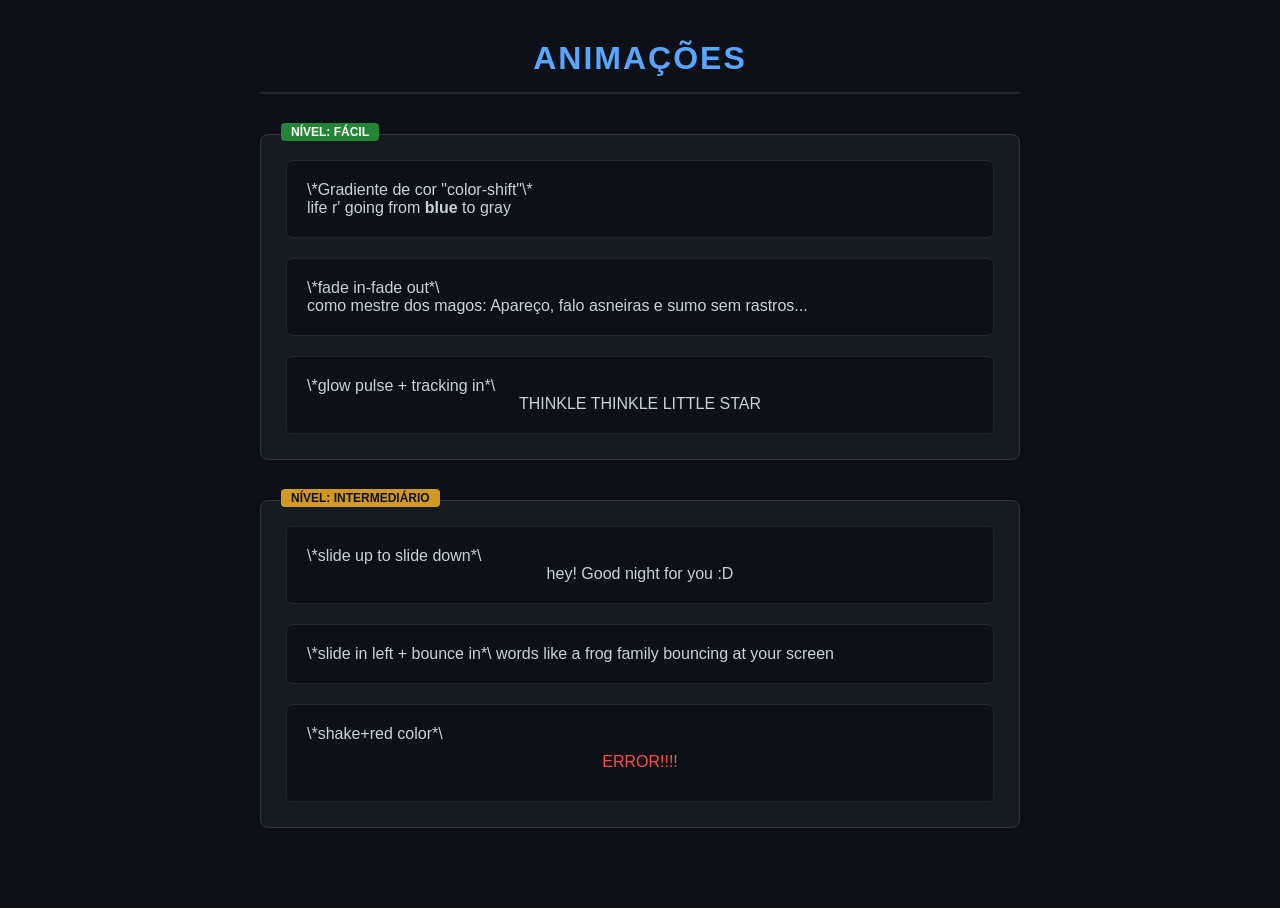
<file: Effects easy-medium css3/index.html>
<!DOCTYPE html>
<html lang="en">
<head>
    <meta charset="UTF-8">
    <meta name="viewport" content="width=device-width, initial-scale=1.0">
    <title>CSS3 Animation FX CSS3</title>
    <link rel="stylesheet" href="style.css">
</head>
<body>
    <h1 class="titulo">ANIMAÇÕES</h1>
<div class="facil">  

    <div class="animation1">   \*Gradiente de cor "color-shift"\*
        <p class="txt1">life r' going from <span class="blue1"> blue</span> to <span class="gray1"></span> gray</span></p>

    </div>

    <div class="animation2">   \*fade in-fade out*\
        <p class="txt2">como mestre dos magos: Apareço, falo asneiras e sumo sem rastros...</p>
    </div>

    <div class="animation3">   \*glow pulse + tracking in*\
        <p class="txt3">thinkle thinkle little star </p>

    </div>
</div>

<div class="intermediario">  

    
    <div class="animation4">   \*slide up to slide down*\
        <p class="txt4">hey! Good night for you :D</p>

    </div>


    <div class="animation5">   \*slide in left + bounce in*\
        <p class="txt5">words like a frog family bouncing at your screen</p>

    </div>


    <div class="animation6">   \*shake+red color*\
        <p class="txt6">ERROR!!!!</p>

    </div>
</div>
</body>
</html>
</file>
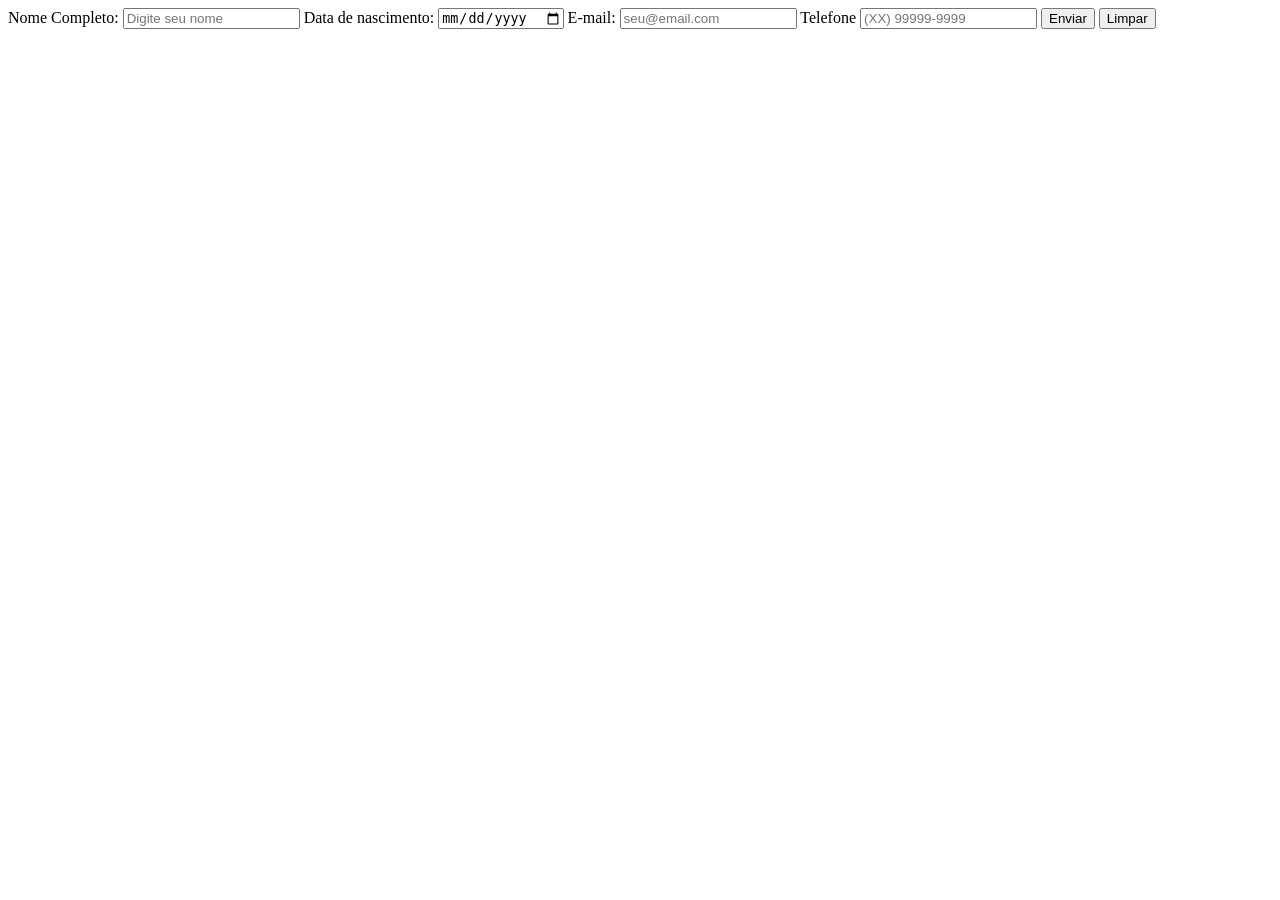
<file: Formulário/index.html>
<!DOCTYPE html>
<html lang="pt-BR>
<head>
    <meta charset="UTF-8">
    <meta name="viewport" content="width=device-width, initial-scale=1.0">
    <title>Formulário</title>
</head>
<body>
 
     <form action="" method="POST">

        <label for="nome">Nome Completo:</label>
        <input type="text" id="nome" name="nome" required placeholder="Digite seu nome">
    
        <label for="date">Data de nascimento:</label>
        <input type="date" id="" name="Data de nascimento" required>
       
        <label for="email">E-mail:</label>
        <input type="email" id="email" name="email" required placeholder="seu@email.com">
    
        <label  for="phone">Telefone</label>
        <input type="tel" id="celular" name="celular" placeholder="(XX) 99999-9999" required>

        <button type="submit">Enviar</button>
        <button type="reset">Limpar</button>
    </div>
    </form>
</body>
</html>
</file>
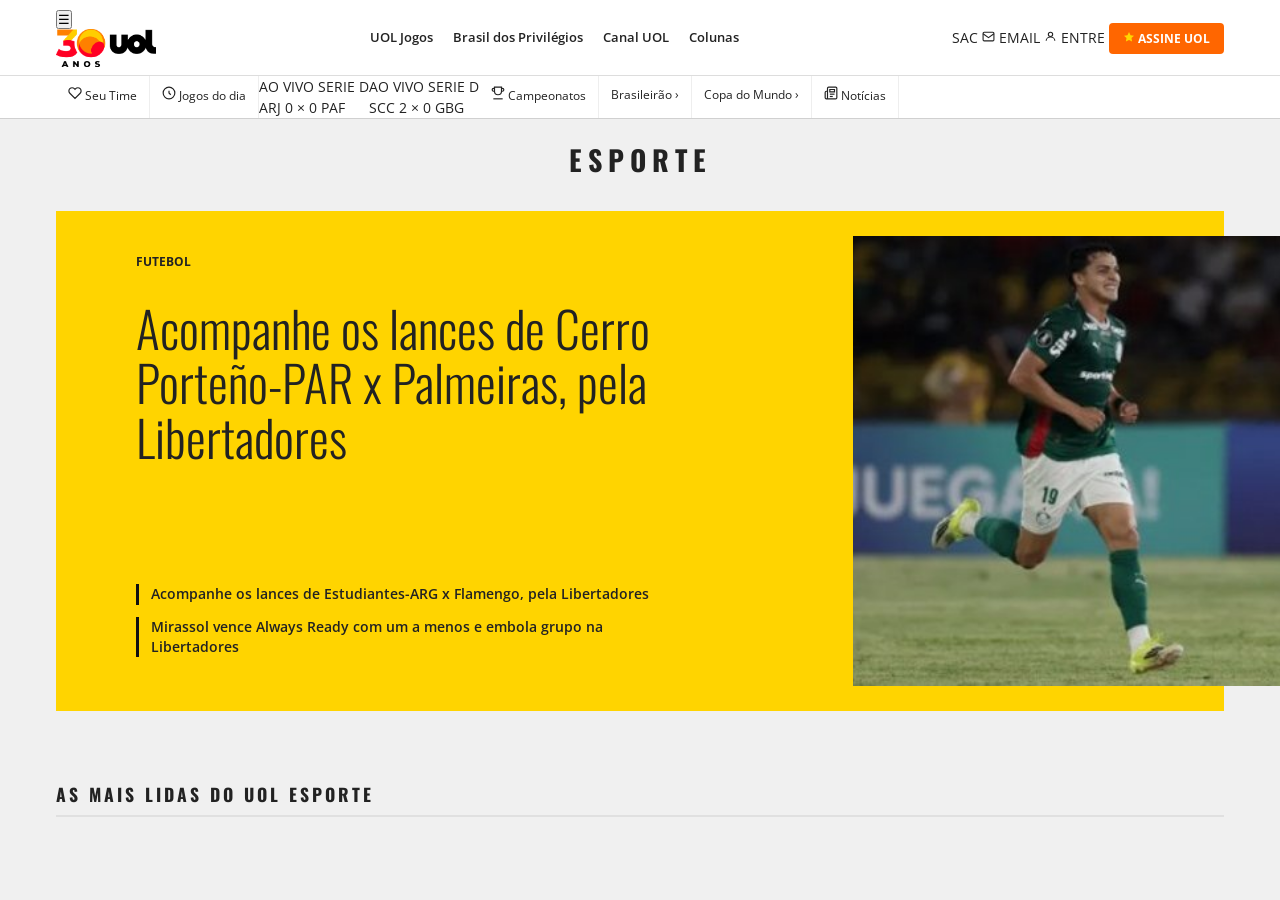
<file: SITE CLONE/index.html>
<!DOCTYPE html>
<html lang="pt-BR">
<head>
  <meta charset="UTF-8" />
  <meta name="viewport" content="width=device-width, initial-scale=1.0" />
  <title>UOL Esporte - Acompanhe ao vivo</title>
  <link rel="stylesheet" href="style.css" />
  <link href="https://fonts.googleapis.com/css2?family=Open+Sans:wght@400;600;700&family=Oswald:wght@500;700&display=swap" rel="stylesheet" />
</head>
<body>

  <!-- ===== TOPO / HEADER ===== -->
  <header class="header">
    <div class="header-inner">
      <div class="header-left">
        <button class="menu-btn" aria-label="Menu">&#9776;</button>
        <a href="#" class="logo">
          <img src="logo-uol-30-positivo (1).png" alt="UOL 30 Anos" class="logo-img" />
        </a>
      </div>
      <nav class="header-nav">
        <a href="#">UOL Jogos</a>
        <a href="#">Brasil dos Privilégios</a>
        <a href="#">Canal UOL</a>
        <a href="#">Colunas</a>
      </nav>
      <div class="header-right">
        <a href="#" class="header-link">SAC</a>
        <a href="#" class="header-link">
          <svg width="13" height="13" viewBox="0 0 24 24" fill="none" stroke="currentColor" stroke-width="2"><rect x="2" y="4" width="20" height="16" rx="2"/><path d="M2 7l10 7 10-7"/></svg>
          EMAIL
        </a>
        <a href="#" class="header-link">
          <svg width="13" height="13" viewBox="0 0 24 24" fill="none" stroke="currentColor" stroke-width="2"><circle cx="12" cy="8" r="4"/><path d="M4 20c0-4 3.6-7 8-7s8 3 8 7"/></svg>
          ENTRE
        </a>
        <a href="#" class="btn-assine">
          <svg width="12" height="12" viewBox="0 0 24 24" fill="gold" stroke="none"><polygon points="12,2 15.09,8.26 22,9.27 17,14.14 18.18,21.02 12,17.77 5.82,21.02 7,14.14 2,9.27 8.91,8.26"/></svg>
          ASSINE UOL
        </a>
      </div>
    </div>
  </header>

  <!-- ===== BARRA DE JOGOS (hotbar) ===== -->
  <nav class="jogos-bar">
    <div class="jogos-bar-inner">

      <a href="#" class="jogos-item seu-time">
        <svg width="14" height="14" viewBox="0 0 24 24" fill="none" stroke="currentColor" stroke-width="2"><path d="M20.84 4.61a5.5 5.5 0 0 0-7.78 0L12 5.67l-1.06-1.06a5.5 5.5 0 0 0-7.78 7.78L12 21.23l8.84-8.84a5.5 5.5 0 0 0 0-7.78z"/></svg>
        Seu Time
      </a>

      <a href="#" class="jogos-item">
        <svg width="14" height="14" viewBox="0 0 24 24" fill="none" stroke="currentColor" stroke-width="2"><circle cx="12" cy="12" r="10"/><path d="M12 8v4l3 3"/></svg>
        Jogos do dia
      </a>

      <!-- Placar 1 -->
      <div class="jogos-placar">
        <div class="placar-badges">
          <span class="badge-ao-vivo">AO VIVO</span>
          <span class="badge-comp">SERIE D</span>
        </div>
        <span class="placar-times">
          ARJ
          <span class="escudo-circle red"></span>
          0 <span class="placar-x">×</span> 0
          <span class="escudo-circle red-dark"></span>
          PAF
        </span>
      </div>

      <!-- Placar 2 -->
      <div class="jogos-placar">
        <div class="placar-badges">
          <span class="badge-ao-vivo">AO VIVO</span>
          <span class="badge-comp">SERIE D</span>
        </div>
        <span class="placar-times">
          SCC
          <span class="escudo-circle orange"></span>
          2 <span class="placar-x">×</span> 0
          <span class="escudo-circle red-light"></span>
          GBG
        </span>
      </div>

      <a href="#" class="jogos-item campeonatos">
        <svg width="14" height="14" viewBox="0 0 24 24" fill="none" stroke="currentColor" stroke-width="2"><path d="M6 9H4.5a2.5 2.5 0 0 1 0-5H6"/><path d="M18 9h1.5a2.5 2.5 0 0 0 0-5H18"/><path d="M4 22h16"/><path d="M18 2H6v7a6 6 0 0 0 12 0V2z"/></svg>
        Campeonatos
      </a>

      <a href="#" class="jogos-item sublink">Brasileirão ›</a>
      <a href="#" class="jogos-item sublink">Copa do Mundo ›</a>

      <a href="#" class="jogos-item">
        <svg width="14" height="14" viewBox="0 0 24 24" fill="none" stroke="currentColor" stroke-width="2"><path d="M4 22h16a2 2 0 0 0 2-2V4a2 2 0 0 0-2-2H8a2 2 0 0 0-2 2v16a2 2 0 0 1-2 2zm0 0a2 2 0 0 1-2-2v-9c0-1.1.9-2 2-2h2"/><path d="M18 14h-8"/><path d="M15 18h-5"/><path d="M10 6h8v4h-8z"/></svg>
        Notícias
      </a>

    </div>
  </nav>

  <!-- ===== MAIN ===== -->
  <main class="main">

    <h1 class="section-title">ESPORTE</h1>

    <!-- ===== DESTAQUE PRINCIPAL ===== -->
    <section class="destaque-hero">
      <div class="destaque-texto">
        <span class="destaque-categoria">Futebol</span>
        <h2 class="destaque-titulo">
          Acompanhe os lances de Cerro Porteño-PAR x Palmeiras, pela Libertadores
        </h2>
        <ul class="destaque-links">
          <li><a href="#">Acompanhe os lances de Estudiantes-ARG x Flamengo, pela Libertadores</a></li>
          <li><a href="#">Mirassol vence Always Ready com um a menos e embola grupo na Libertadores</a></li>
        </ul>
      </div>
      <div class="destaque-imagem">
        <img src="foto_palmeirense.png" alt="Jogador do Palmeiras na Libertadores" />
      </div>
    </section>

    <!-- ===== AS MAIS LIDAS ===== -->
    <section class="mais-lidas">
      <h2 class="mais-lidas-titulo">AS MAIS LIDAS DO UOL ESPORTE</h2>
    </section>

  </main>

</body>
</html>
</file>
<file: Effects easy-medium css3/style.css>
* {
    box-sizing: border-box;
    margin: 0;
    padding: 0;
}

body {
    background-color: #0d1117; /* Fundo escuro azulado premium (Estilo GitHub Dark) */
    color: #c9d1d9;           /* Texto claro para excelente contraste */
    font-family: 'Segoe UI', -apple-system, BlinkMacSystemFont, Roboto, sans-serif;
    padding: 40px 20px;
    max-width: 800px;
    margin: 0 auto;
}

/* Título Principal */
.titulo {
    text-align: center;
    font-size: 24pt;
    margin-bottom: 40px;
    color: #58a6ff;
    text-transform: uppercase;
    letter-spacing: 2px;
    border-bottom: 2px solid #21262d;
    padding-bottom: 15px;
}

/* Divisores Visuais de Categoria (Fácil / Intermediário) */
.facil, .intermediario {
    background-color: #161b22;
    border: 1px solid #30363d;
    border-radius: 8px;
    padding: 25px;
    margin-bottom: 40px;
    position: relative;
}

/* Selos elegantes para identificar os níveis */
.facil::before, .intermediario::before {
    position: absolute;
    top: -12px;
    left: 20px;
    color: white;
    padding: 2px 10px;
    font-size: 9pt;
    font-weight: bold;
    border-radius: 4px;
}
.facil::before { content: "NÍVEL: FÁCIL"; background-color: #238636; }
.intermediario::before { content: "NÍVEL: INTERMEDIÁRIO"; background-color: #d29922; color: #0d1117; }

/* Estilização Geral dos Blocos Internos de Animação */
.facil > div, .intermediario > div {
    background-color: #0d1117;
    border: 1px solid #21262d;
    border-radius: 6px;
    padding: 20px;
    margin-bottom: 20px;
    overflow: hidden; /* Evita que os textos que se movem vazem da caixinha */
}

.facil > div:last-child, .intermediario > div:last-child {
    margin-bottom: 0;
}

p[class^="txt"] {
    font-size: 12pt;
    font-weight: 500;
}


/* ==========================================================================
   1. BLOCO FÁCIL - TRANSIÇÕES SUAVES E LINEARES
   ========================================================================== */

/* --- Animation 1: Gradiente de cor "color-shift" --- */
.blue1 {
    font-weight: bold;
    animation: shiftToGray 3s infinite alternate ease-in-out;
}
.gray1 {
    font-weight: bold;
    animation: shiftToBlue 3s infinite alternate ease-in-out;
}

@keyframes shiftToGray {
    0% { color: #009dff; }     /* Começa Azul */
    100% { color: #808080; }   /* Termina Cinza */
}
@keyframes shiftToBlue {
    0% { color: #808080; }     /* Começa Cinza */
    100% { color: #009dff; }   /* Termina Azul */
}


/* --- Animation 2: Fade In / Fade Out (Mestre dos Magos) --- */
.txt2 {
    animation: mestreDosMagos 6s infinite ease-in-out;
}

@keyframes mestreDosMagos {
    0%, 100% {
        opacity: 0;
        transform: scale(0.95); /* Dá um leve efeito de distanciamento ao sumir */
    }
    15%, 85% {
        opacity: 1;
        transform: scale(1);    /* Fica nítido e no tamanho correto na tela */
    }
}


/* --- Animation 3: Glow Pulse + Tracking In --- */
.txt3 {
    text-transform: uppercase;
    font-weight: 700;
    text-align: center;
    animation: glowPulseTracking 4s infinite alternate ease-in-out;
}

@keyframes glowPulseTracking {
    0% {
        letter-spacing: -3px; /* Letras esmagadas */
        opacity: 0.3;
        text-shadow: 0 0 0px rgba(255,255,255,0);
        color: #8b949e;
    }
    100% {
        letter-spacing: 15px; /* Letras expandidas */
        opacity: 1;
        text-shadow: 0 0 8px #ffdf80, 0 0 20px #e3b341;
        color: #f0e6b4;
    }
}


/* ==========================================================================
   2. BLOCO INTERMEDIÁRIO - MOVIMENTOS AVANÇADOS E IMPACTO
   ========================================================================== */

/* --- Animation 4: Slide Up to Slide Down --- */
.txt4 {
    text-align: center;
    display: block;
    /* Adicionamos o "alternate" no final */
    animation: slideUpDown 2.5s infinite ease-in-out alternate; 
}

@keyframes slideUpDown {
    0% {
        transform: translateY(40px); /* Começa embaixo */
        opacity: 0;
    }
    100% {
        transform: translateY(-40px); /* Termina no topo */
        opacity: 1; /* Fica visível no topo */
    }
}


/* --- Animation 5: Slide In Left + Bounce In (Salto de Sapo) --- */
.txt5 {
    display: inline-block; 
    /* Mudamos de 5s para 8s para o movimento ficar mais lento e perceptível */
    animation: frogBounceReal 8s infinite linear;
    transform-origin: bottom center; 
}

@keyframes frogBounceReal {
    /* 0%: Sapo parado na extrema esquerda */
    0% { 
        transform: translateX(0) translateY(0) scale(1, 1); 
        opacity: 0;
    }
    5% { opacity: 1; }

    /* --- PRIMEIRO PULO --- */
    /* Impulso */
    10% { transform: translateX(5%) translateY(0) scale(1.3, 0.7); }
    /* No ar: Sobe e avança um pouco */
    20% { transform: translateX(15%) translateY(-50px) scale(0.8, 1.3); }
    /* Pouso */
    28% { transform: translateX(25%) translateY(0) scale(1.3, 0.7); }
    /* Estabiliza */
    32% { transform: translateX(25%) translateY(0) scale(1, 1); }

    /* --- SEGUNDO PULO --- */
    /* Impulso */
    40% { transform: translateX(30%) translateY(0) scale(1.3, 0.7); }
    /* No ar: Avança mais um pouco (O ápice agora é 45% do espaço da tela) */
    50% { transform: translateX(45%) translateY(-50px) scale(0.8, 1.3); }
    /* Pouso */
    58% { transform: translateX(60%) translateY(0) scale(1.3, 0.7); }
    /* Estabiliza e se prepara para voltar */
    65% { transform: translateX(60%) translateY(0) scale(1, 1); opacity: 1; }

    /* --- SUMIDOURO SUAVE (Sem sair da caixa) --- */
    /* Em vez de dar um terceiro pulo para fora, ele apenas desaparece onde parou */
    85% { transform: translateX(60%) translateY(0) scale(1, 1); opacity: 1; }
    95% { transform: translateX(60%) translateY(0) scale(1, 1); opacity: 0; }
    100% { transform: translateX(0) translateY(0) scale(1, 1); opacity: 0; }
}

/* --- Animation 6: Shake + Red Color (Erro do Sistema) --- */
.txt6 {
    font-weight: bold;
    text-align: center;
    color: #f85149; /* Vermelho vibrante de erro */
    padding: 10px;
    border-radius: 4px;
    display: block;
    animation: systemError 0.5s infinite;
}

/* O segredo do tremor é fazer micro-deslocamentos em eixos X e Y aleatórios e rotações rápidas */
@keyframes systemError {
    0%, 100% { transform: translate(0, 0); background-color: rgba(248, 81, 73, 0); }
    10% { transform: translate(-3px, -1px) rotate(-1deg); }
    20% { transform: translate(2px, 1px) rotate(1deg); background-color: rgba(248, 81, 73, 0.15); }
    30% { transform: translate(-3px, 2px) rotate(0deg); }
    40% { transform: translate(2px, -1px) rotate(1deg); }
    50% { transform: translate(-1px, 2px) rotate(-1deg); background-color: rgba(248, 81, 73, 0.05); }
    60% { transform: translate(3px, 1px) rotate(0deg); }
    70% { transform: translate(-2px, -1px) rotate(1deg); }
    80% { transform: translate(2px, 1px) rotate(-1deg); }
    90% { transform: translate(-1px, -1px) rotate(0deg); }
}
</file>
<file: SITE CLONE/style.css>
/* =============================================
   ESTILOS GERAIS & RESET
   ============================================= */
*, *::before, *::after {
  box-sizing: border-box;
  margin: 0;
  padding: 0;
}

body {
  font-family: 'Open Sans', Arial, sans-serif;
  background-color: #f0f0f0;
  color: #222;
  font-size: 0.875rem;
  line-height: 1.5;
}

a { text-decoration: none; color: inherit; }
img { display: block; max-width: 100%; }
ul { list-style: none; }

/* =============================================
   CABECALHO (HEADER)
   ============================================= */
.header {
  background-color: #fff;
  border-bottom: 1px solid #ddd;
  position: sticky;
  top: 0;
  z-index: 100;
}

.header-inner {
  max-width: 1200px;
  margin: 0 auto;
  display: flex;
  align-items: center;
  justify-content: space-between;
  padding: 8px 16px;
}

.logo-img { height: 38px; }

.header-nav {
  display: flex;
  gap: 20px;
  flex: 1;
  justify-content: center;
}

.header-nav a {
  font-size: 0.8125rem;
  font-weight: 600;
  white-space: nowrap;
}

.btn-assine {
  background-color: #ff6600;
  color: #fff;
  font-size: 0.75rem;
  font-weight: 700;
  padding: 7px 14px;
  border-radius: 4px;
}

/* =============================================
   BARRA DE RESULTADOS (JOGOS)
   ============================================= */
.jogos-bar {
  background-color: #fff;
  border-bottom: 1px solid #d0d0d0;
}

.jogos-bar-inner {
  max-width: 1200px;
  margin: 0 auto;
  display: flex;
  overflow-x: auto;
  padding: 0 16px;
}

.jogos-item {
  font-size: 0.75rem;
  padding: 10px 12px;
  border-right: 1px solid #eee;
  white-space: nowrap;
}

/* =============================================
   LAYOUT PRINCIPAL
   ============================================= */
.main {
  max-width: 1200px;
  margin: 0 auto;
  padding: 20px 16px 40px;
}

.section-title {
  text-align: center;
  font-family: 'Oswald', sans-serif;
  font-size: 1.75rem;
  letter-spacing: 6px;
  margin-bottom: 30px;
  text-transform: uppercase;
}

/* =============================================
   BLOCO DE DESTAQUE (HERO)
   ============================================= */
.destaque-hero {
  background-color: #FFD400;
  position: relative;
  display: flex;
  align-items: center;
  height: 500px;          /* Altura do painel principal */
  margin-bottom: 70px;    /* Margem para compensar imagem vazada */
  overflow: visible; 
}

.destaque-texto {
  width: 58%;             
  padding: 40px 40px 40px 80px; /* Padding extra à esquerda para criar o "gap" */
  z-index: 2;
  display: flex;
  flex-direction: column;
  justify-content: center;      /* Centraliza verticalmente o conteúdo */
  gap: 30px;
}

.destaque-categoria {
  font-size: 0.75rem;
  font-weight: 700;
  text-transform: uppercase;
}

.destaque-titulo {
  font-family: 'Oswald', sans-serif;
  font-size: 3.1rem;
  font-weight: 300;             /* Corrigido: Removido 'px' */
  line-height: 1.1;
  margin-bottom: 10px;
}

/* Imagem com efeito de "vazamento" (fora da borda) */
.destaque-imagem {
  position: absolute;
  right: -120px;
  top: 25px;              /* Ajuste de posição vertical */
  height: 450px;          /* Altura da foto */
  width: 42%;             /* Largura da foto */
  z-index: 1;
}

.destaque-imagem img {
  width: 100%;
  height: 100%;
  object-fit: cover;
  object-position: center top;
}

/* Links menores abaixo do destaque */
.destaque-links {
  margin-top: 80px;       /* Ajustado para não criar um buraco excessivo após o justify-center */
}

.destaque-links li {
  display: flex;
  margin-bottom: 12px;
  border-left: 3px solid #111;
  padding-left: 12px;
}

.destaque-links a {
  font-size: 0.85rem;
  font-weight: 600;
}

/* =============================================
   WIDGETS LATERAIS / MAIS LIDAS
   ============================================= */
.mais-lidas-titulo {
  font-family: 'Oswald', sans-serif;
  font-size: 1.1rem;
  letter-spacing: 3px;
  border-bottom: 2px solid #e0e0e0;
  padding-bottom: 8px;
  margin-bottom: 20px;
  text-transform: uppercase;
}

/* =============================================
   RESPONSIVIDADE (MOBILE)
   ============================================= */
@media (max-width: 768px) {
  .header-nav { display: none; }
  
  .destaque-hero {
    flex-direction: column-reverse; 
    height: auto;
    margin-bottom: 20px;
  }
  
  .destaque-imagem {
    position: relative;   /* Remove o posicionamento absoluto */
    top: 0;
    right: 0;             /* Reseta o valor negativo do desktop */
    width: 100%;
    height: 250px;
  }
  
  .destaque-texto {
    width: 100%;
    padding: 20px;
  }
  
  .destaque-titulo { font-size: 1.5rem; }
}
</file>
